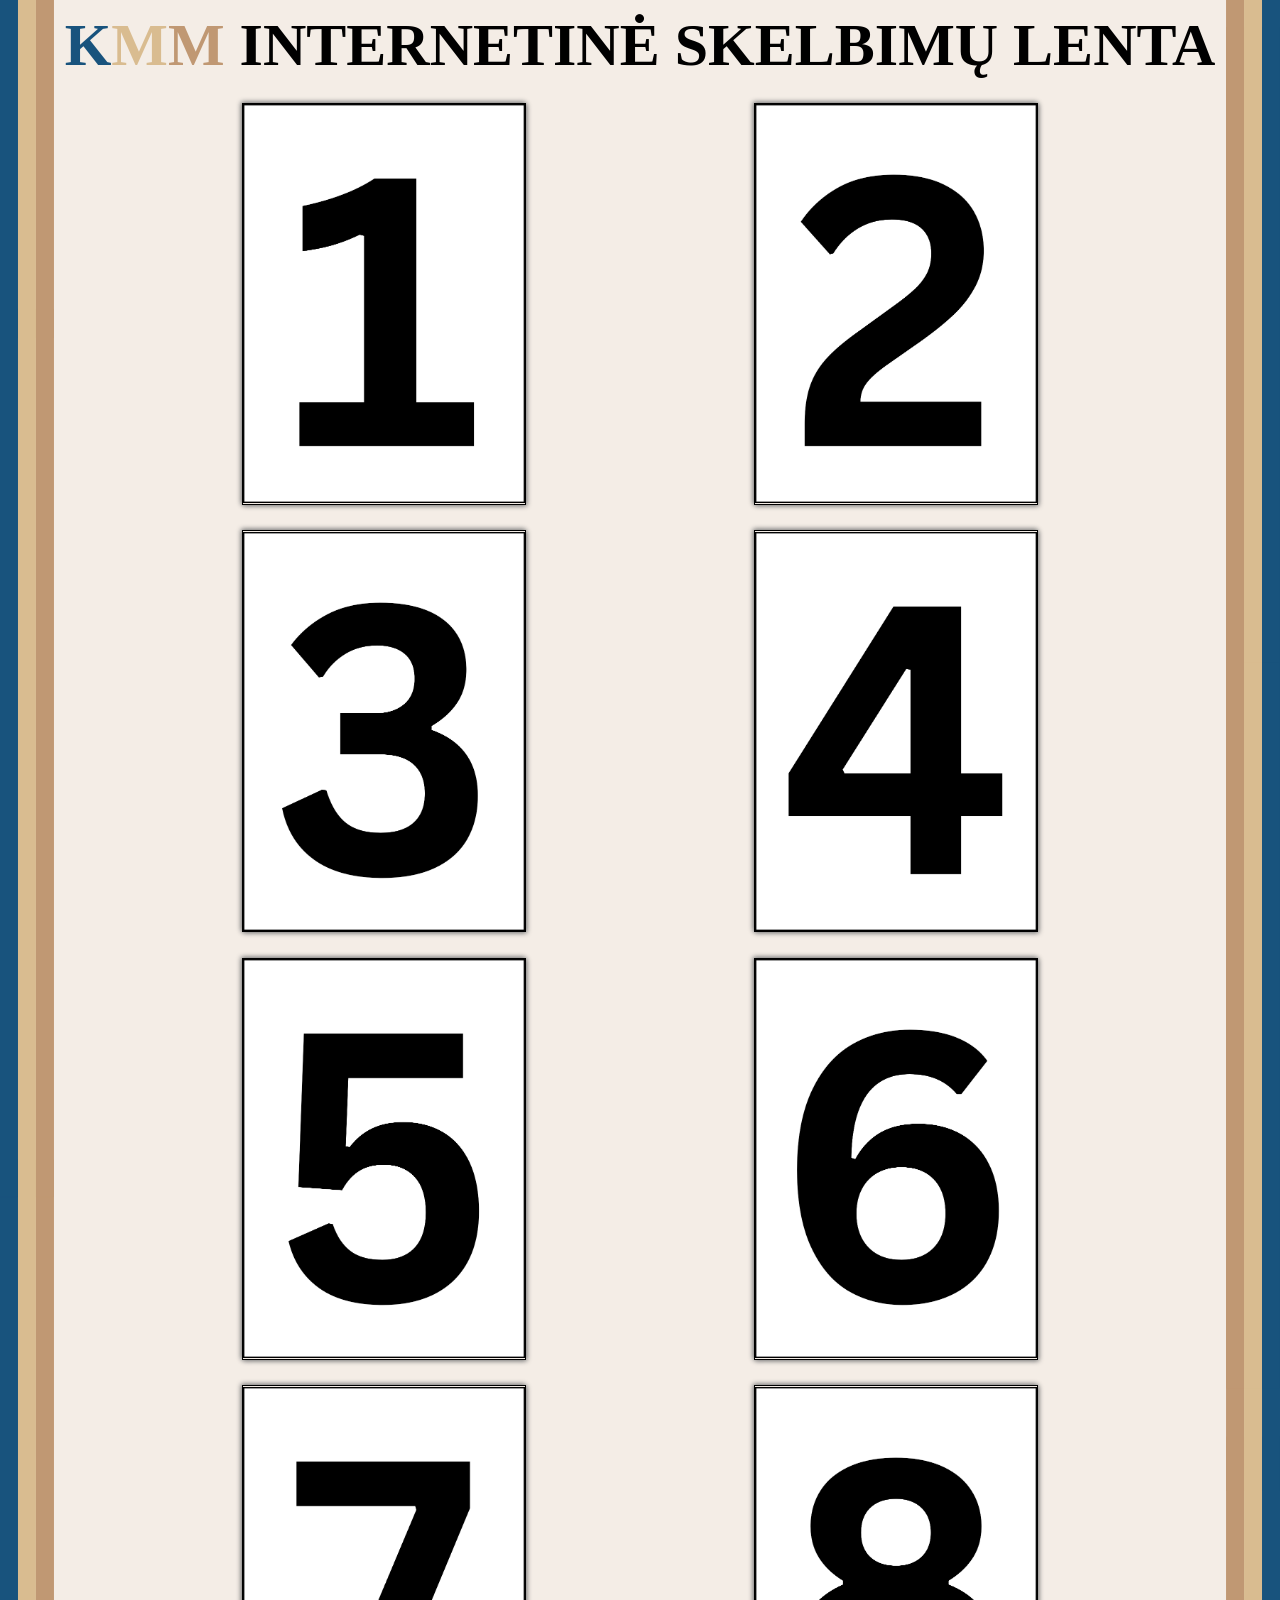
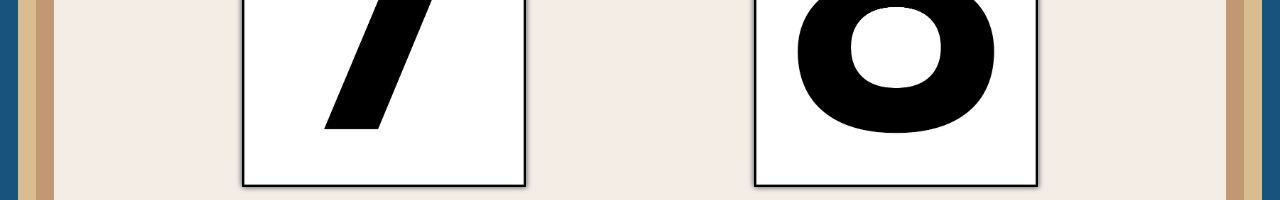
<file: index.html>
<!doctype html>
<html lang="en">
  <head>
    <meta charset="UTF-8" />
    <meta name="viewport" content="width=device-width, initial-scale=1.0" />
    <title>Internetinė skelbimų lenta</title>
  </head>
  <link rel="stylesheet" href="./style.css" />
  <link rel="stylesheet" href="./responsive_design.css" />
  <link rel="stylesheet" href="./img.css" />
  <body>
    <main class="blurpleur">
      <div class="titlebar">
        <h1 class="k">k</h1>
        <h1 class="m1">m</h1>
        <h1 class="m2">m </h1>
        <h1 class="blurpleur">Internetinė skelbimų lenta</h1>
      </div>
      <div class="innermain blurpleur">
        <div class="top blurpleur">
          <div class="topleft sides blurpleur">
            <div onclick="img1big()" class="img img1 blurpleur"></div>
            <div onclick="img2big()" class="img img2 blurpleur"></div>
          </div>
          <div class="topright sides blurpleur">
            <div onclick="img3big()" class="img img3 blurpleur"></div>
            <div onclick="img4big()" class="img img4 blurpleur"></div>
          </div>
        </div>
        <div class="bottom blurpleur">
          <div class="bottomleft sides blurpleur">
            <div onclick="img5big()" class="img img5 blurpleur"></div>
            <div onclick="img6big()" class="img img6 blurpleur"></div>
          </div>
          <div class="bottomright sides blurpleur">
            <div onclick="img7big()" class="img img7 blurpleur"></div>
            <div onclick="img8big()" class="img img8 blurpleur"></div>
          </div>
        </div>
      </div>
    </main>
    <div onclick="back()" id="x" class="x"><h3 class="x_vidinis">X</h3></div>
    <div onclick="back()" id="blur" class="blur"></div>
    <div id="bigimg1" class="bigimg img1"></div>
    <div id="bigimg2" class="bigimg img2"></div>
    <div id="bigimg3" class="bigimg img3"></div>
    <div id="bigimg4" class="bigimg img4"></div>
    <div id="bigimg5" class="bigimg img5"></div>
    <div id="bigimg6" class="bigimg img6"></div>
    <div id="bigimg7" class="bigimg img7"></div>
    <div id="bigimg8" class="bigimg img8"></div>
  </body>
  <script src="./main.js"></script>
</html>
</file>
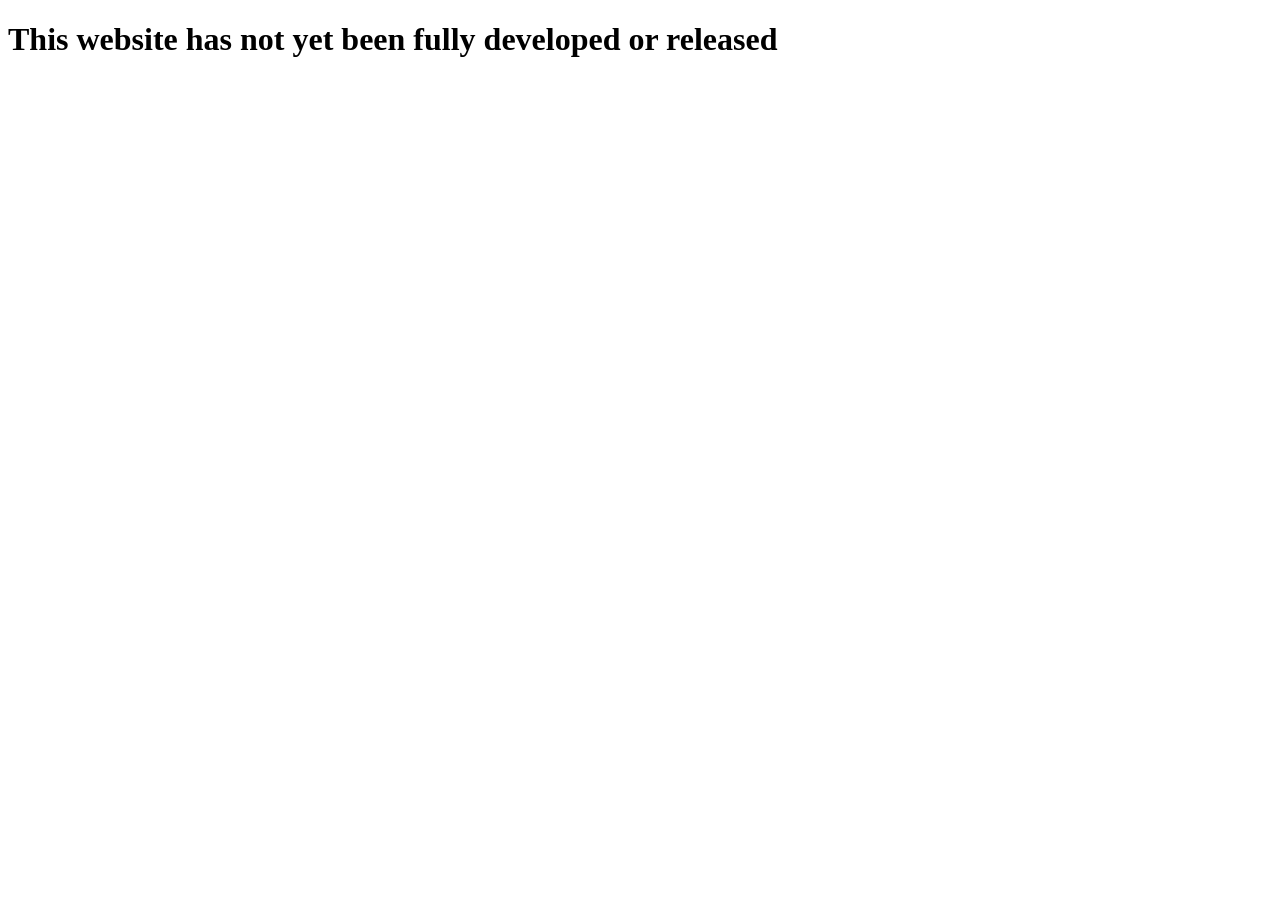
<file: unreleased.html>
<!doctype html>
<html lang="en">
  <head>
    <meta charset="UTF-8" />
    <meta name="viewport" content="width=device-width, initial-scale=1.0" />
    <title>Not released yet</title>
  </head>
  <body>
    <h1>This website has not yet been fully developed or released</h1>
  </body>
</html>
</file>
<file: style.css>
* {
    box-sizing: border-box;
    margin: 0;
    padding: 0;
}

body {
    height: 100vh;
    width: 100%;
    display: flex;
    justify-content: center;
    align-items: center;
    /*background-color: blueviolet;*/
}

main {
    height: 100%;
    width: 100%;
    /*background-color: burlywood;*/
    background-image: url("./designimg/KMM\ SKELBIMU\ LENTA.png");
    background-size: cover;
    background-position: center center;
    background-repeat: no-repeat;
    display: flex;
    flex-direction: column;
    justify-content: flex-start;
    align-items: center;
    z-index: 1;
}

.titlebar {
    width: 100%;
    height: 10vh;
    flex: 0 0 10vh;
    /*background-color: orange;*/ /* just for testing */
    display: flex;
    justify-content: center;
    align-items: center;
}

.k {
    color: #18537d;
}

.m1 {
    color: #d9bc90;
}

.m2 {
    color: #c09873;
}

.titlebar h1 {
    text-transform: uppercase;
}

h1 {
    font-family: "Calibri";
}

.innermain {
    /*background-color: aqua;*/
    width: 59%;
    flex: 1;
    z-index: 1;
    display: flex;
    flex-wrap: wrap;
    justify-content: space-between;
}

.top {
    height: 50%;
    width: 100%;
    display: flex;
    /*background-color: crimson;*/
}

.topleft {
    height: 100%;
    width: 50%;
    display: flex;
    flex-wrap: wrap;
    justify-content: space-around;
    /*background-color: darkslategrey;*/
}

.topright {
    height: 100%;
    width: 50%;
    display: flex;
    flex-wrap: wrap;
    justify-content: space-around;
    /*background-color: hotpink;*/
}

.bottom {
    height: 50%;
    width: 100%;
    display: flex;
    /*background-color: darkblue;*/
}

.bottomleft {
    height: 100%;
    width: 50%;
    display: flex;
    flex-wrap: wrap;
    justify-content: space-around;
    /*background-color: lawngreen;*/
}

.bottomright {
    height: 100%;
    width: 50%;
    display: flex;
    flex-wrap: wrap;
    justify-content: space-around;
    /*background-color: rosybrown;*/
}

.sides {
    align-items: center;
}

.img {
    border: 1px solid black;
    background-size: cover;
    background-size: contain;
    background-position: center;
    background-repeat: no-repeat;
    box-shadow: 1px 1px 5px gray, -1px -1px 5px gray;
    transition: .2s;
    height: 94%;
    aspect-ratio: 210 / 297;
    width: auto;
}

.img:hover {
   transform: scale(1.05);
   cursor: pointer;
}

.bigimg {
    position: fixed;
    left: 50%;
    top: 50%;
    transform: translate(-50%, -50%);

    width: min(90vw, calc(85vh * 210 / 297));
    aspect-ratio: 210 / 297;

    background-size: contain;
    background-position: center;
    background-repeat: no-repeat;

    border: 2px solid black;
    z-index: 0;
}

.blur {
    height: 100%;
    width: 100%;
    position: absolute;
    background-image: url("./designimg/KMM\ SKELBIMU\ LENTA.png");
    background-size: cover;
    background-position: center center;
    background-repeat: no-repeat;
}

.x {
    background-color: rgb(95, 95, 95);
    border-radius: 100%;
    width: clamp(35px, 4vw, 60px);
    aspect-ratio: 1 / 1;
    height: auto;
    position: absolute;
    left: 15px;
    top: 15px;
    z-index: 0;
    display: flex;
    justify-content: center;
    align-items: center;
}

.x_vidinis {
    font-family: sans-serif;
    text-align: center;
    font-size: 22px;
    color: white;
}

.x:hover {
    cursor: pointer;
}

.x_vidinis:hover {
    cursor: pointer;
}
</file>
<file: responsive_design.css>
* {
    box-sizing: border-box;
    margin: 0;
    padding: 0;
}

/*@media only screen and (min-width: 2100px) {
    
}*/

@media only screen and (max-width: 2225px) {
    .innermain {
        width: 64%;
    }
}

@media only screen and (max-width: 2047px) {
    .innermain {
        width: 80%;
    }
}

@media only screen and (max-width: 1646px) {
    .innermain {
        width: 90%;
    }
}

@media only screen and (max-width: 1462px) {
    .innermain {
        width: 98%;
    }
}

@media only screen and (max-width: 1332px) {
    body {
        height: 200vh;
    }
    .innermain {
        height: 93%;
        width: 80%;
    }
    .top {
        flex-direction: column;
    }
    .topleft {
        height: 50%;
        width: 100%;
    }
    .topright {
        height: 50%;
        width: 100%;
    }
    .bottom {
        flex-direction: column;
    }
    .bottomleft {
        height: 50%;
        width: 100%;
    }
    .bottomright {
        height: 50%;
        width: 100%;
    }
}

@media only screen and (max-width: 1109px) {
    body {
        height: 150vh;
    }
    .innermain {
        height: 93%;
        width: 80%;
    }
    .top {
        flex-direction: column;
    }
    .topleft {
        height: 50%;
        width: 100%;
    }
    .topright {
        height: 50%;
        width: 100%;
    }
    .bottom {
        flex-direction: column;
    }
    .bottomleft {
        height: 50%;
        width: 100%;
    }
    .bottomright {
        height: 50%;
        width: 100%;
    }
}

@media only screen and (max-width: 858px) {
    .innermain {
        width: 98%;
        height: 93%;
    }
}

@media only screen and (max-width: 699px) {
    body {
        height: 100vh;
    }
    .innermain {
        width: 98%;
        height: 88%;
    }
}

@media only screen and (max-width: 2592px) {
    .titlebar h1 {
        font-size: 60px;
    }
}

@media only screen and (max-width: 1242px) {
    .titlebar h1 {
        font-size: 45px;
    }
}

@media only screen and (max-width: 922px) {
    .titlebar h1 {
        font-size: 36px;
    }
}

@media only screen and (max-width: 744px) {
    .titlebar h1 {
        font-size: 32px;
    }
}

@media only screen and (max-width: 665px) {
    .titlebar h1 {
        font-size: 27px;
    }
}

@media only screen and (max-width: 563px) {
    .titlebar h1 {
        font-size: 24px;
    }
}

@media only screen and (max-width: 507px) {
    .titlebar h1 {
        font-size: 23px;
    }
}

@media only screen and (max-width: 471px) {
    .titlebar h1 {
        font-size: 19px;
    }
}
</file>
<file: img.css>
.img1 {
    background-image: url(./testimg/1.png);
    /*grid-area: img1;*/
}

.img2 {
    background-image: url(./testimg/2.png);
    /*grid-area: img2;*/
}

.img3 {
    background-image: url(./testimg/3.png);
    /*grid-area: img3;*/
}

.img4 {
    background-image: url(./testimg/4.png);
    /*grid-area: img4;*/
}

.img5 {
    background-image: url(./testimg/5.png);
    /*grid-area: img5;*/
}

.img6 {
    background-image: url(./testimg/6.png);
    /*grid-area: img6;*/
}

.img7 {
    background-image: url(./testimg/7.png);
    /*grid-area: img7;*/
}

.img8 {
    background-image: url(./testimg/8.png);
    /*grid-area: img8;*/
}
</file>
